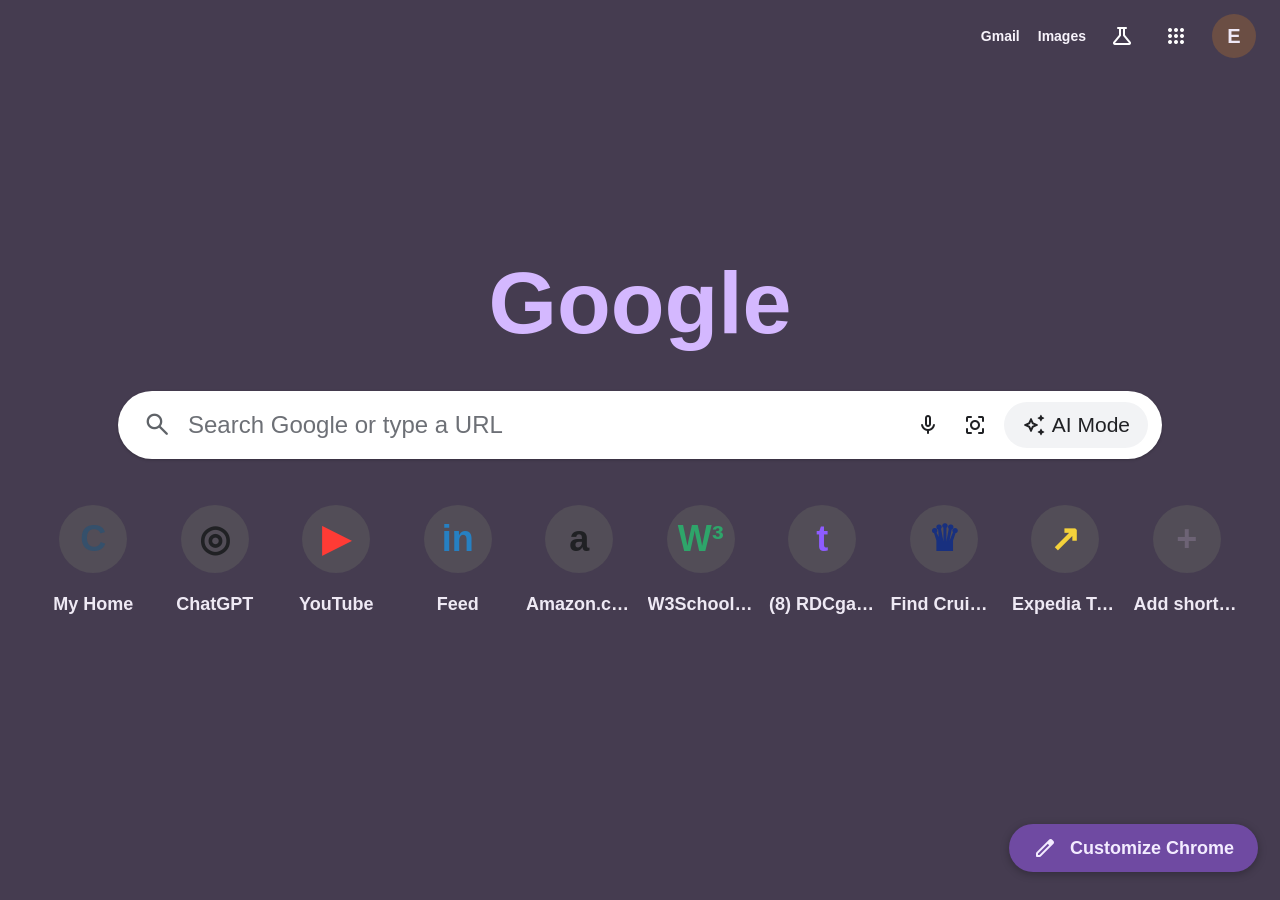
<file: Google Clone/index.html>
<!doctype html>
<html lang="en">
  <head>
    <meta charset="UTF-8" />
    <meta name="viewport" content="width=device-width, initial-scale=1.0" />
    <title>Google Clone</title>
    <link rel="preconnect" href="https://fonts.googleapis.com" />
    <link rel="preconnect" href="https://fonts.gstatic.com" crossorigin />
    <link
      href="https://fonts.googleapis.com/css2?family=Material+Symbols+Rounded:opsz,wght,FILL,GRAD@24,400,0,0"
      rel="stylesheet"
    />
    <link rel="stylesheet" href="main.css" />
  </head>
  <body>
    <div id="app"></div>
    <script src="index.js"></script>
  </body>
</html>
</file>
<file: Google Clone/main.css>
* {
  box-sizing: border-box;
}

html,
body {
  min-height: 100%;
}

body {
  margin: 0;
  color: #f7f3fb;
  font-family: Arial, Helvetica, sans-serif;
  background: #453c50;
}

button,
input {
  font: inherit;
}

button {
  border: 0;
  cursor: pointer;
}

a {
  color: inherit;
  text-decoration: none;
}

a:hover {
  text-decoration: underline;
}

.material-symbols-rounded {
  font-family: "Material Symbols Rounded";
  font-weight: 400;
  font-style: normal;
  line-height: 1;
  letter-spacing: 0;
  text-transform: none;
  white-space: nowrap;
  direction: ltr;
  -webkit-font-feature-settings: "liga";
  -webkit-font-smoothing: antialiased;
}

#app {
  min-height: 100vh;
  position: relative;
  overflow: hidden;
}

.top-nav {
  height: 72px;
  display: flex;
  align-items: center;
  justify-content: flex-end;
  gap: 18px;
  padding: 0 24px;
  font-size: 14px;
  font-weight: 600;
}

.icon-button {
  width: 36px;
  height: 36px;
  display: inline-grid;
  place-items: center;
  border-radius: 50%;
  color: #fff;
  background: transparent;
}

.icon-button:hover {
  background: rgba(255, 255, 255, 0.12);
}

.icon-button.dark {
  color: #202124;
}

.avatar {
  width: 44px;
  height: 44px;
  border-radius: 50%;
  color: #efe8f7;
  background: #6b4e44;
  font-size: 20px;
}

.home {
  display: flex;
  flex-direction: column;
  align-items: center;
  padding-top: 194px;
}

.logo {
  margin: 0 0 50px;
  color: #d4b8ff;
  font-size: 88px;
  font-weight: 700;
  line-height: 0.85;
  letter-spacing: 0;
}

.search {
  width: min(100%, 1044px);
  height: 68px;
  display: flex;
  align-items: center;
  gap: 14px;
  padding: 0 14px 0 25px;
  border-radius: 34px;
  background: #fff;
  box-shadow: 0 1px 3px rgba(0, 0, 0, 0.22);
}

.search-icon {
  color: #5f6368;
  font-size: 29px;
}

.search input {
  min-width: 0;
  flex: 1;
  border: 0;
  outline: 0;
  color: #202124;
  background: transparent;
  font-size: 24px;
}

.search input::placeholder {
  color: #6d7076;
  opacity: 1;
}

.search-actions {
  display: flex;
  align-items: center;
  gap: 11px;
}

.ai-button {
  height: 46px;
  display: inline-flex;
  align-items: center;
  gap: 6px;
  padding: 0 18px;
  border-radius: 24px;
  color: #202124;
  background: #f2f3f5;
  font-size: 21px;
  font-weight: 500;
}

.ai-button:hover {
  background: #e9eaee;
}

.shortcuts {
  width: min(100%, 1540px);
  display: grid;
  grid-template-columns: repeat(10, 1fr);
  gap: 15px;
  margin-top: 46px;
  padding: 0 40px;
}

.shortcut {
  min-width: 0;
  display: grid;
  justify-items: center;
  gap: 20px;
  padding: 0;
  color: #eee9f4;
  background: transparent;
}

.shortcut-circle {
  width: 68px;
  height: 68px;
  display: grid;
  place-items: center;
  border-radius: 50%;
  background: #524d57;
}

.shortcut-icon {
  font-size: 36px;
  font-weight: 700;
  line-height: 1;
}

.shortcut-label {
  width: 100%;
  overflow: hidden;
  font-size: 18px;
  font-weight: 600;
  line-height: 1.25;
  text-align: center;
  text-overflow: ellipsis;
  white-space: nowrap;
}

.customize {
  position: fixed;
  right: 22px;
  bottom: 28px;
  height: 48px;
  display: inline-flex;
  align-items: center;
  gap: 13px;
  padding: 0 24px;
  border-radius: 24px;
  color: #f3ecff;
  background: #6f4aa2;
  box-shadow: 0 2px 8px rgba(0, 0, 0, 0.28);
  font-size: 18px;
  font-weight: 600;
}

.customize:hover {
  background: #7950ae;
}

@media (max-width: 1100px) {
  .home {
    padding: 150px 24px 120px;
  }

  .shortcuts {
    grid-template-columns: repeat(5, 1fr);
  }
}

@media (max-width: 640px) {
  .top-nav {
    gap: 10px;
    padding: 0 14px;
  }

  .home {
    padding-top: 110px;
  }

  .logo {
    margin-bottom: 34px;
    font-size: 58px;
  }

  .search {
    height: auto;
    min-height: 58px;
    padding: 8px 12px 8px 18px;
  }

  .search input {
    font-size: 17px;
  }

  .ai-button {
    width: 42px;
    padding: 0;
    justify-content: center;
    font-size: 0;
  }

  .shortcuts {
    grid-template-columns: repeat(3, 1fr);
    padding: 0;
  }

  .customize {
    right: 14px;
    bottom: 16px;
  }
}
</file>
